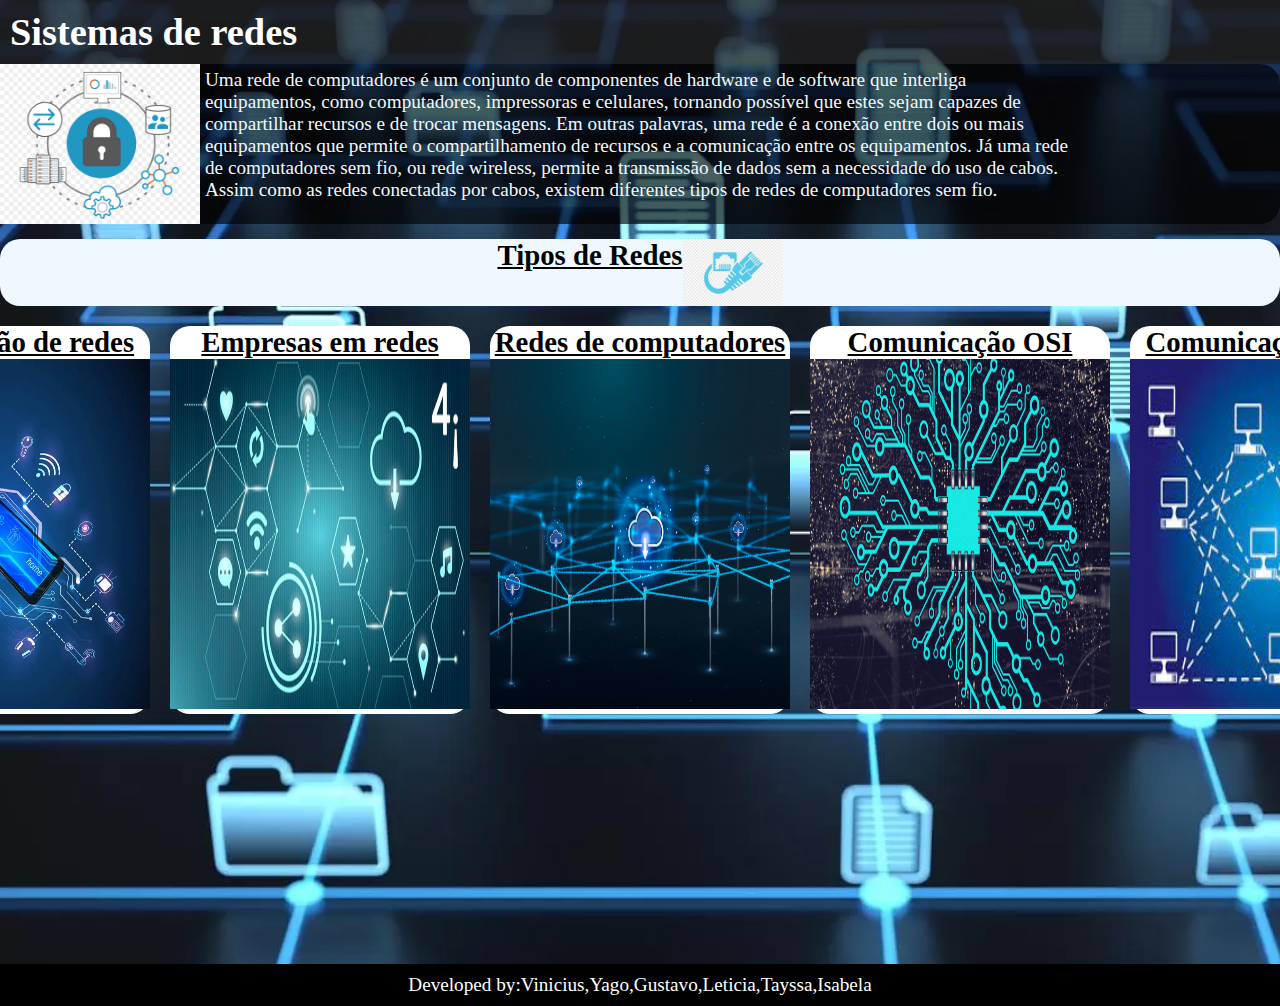
<file: index.html>
<!DOCTYPE html>
<html lang="PT">
<head>
    <meta charset="UTF-8">
    <meta http-equiv="X-UA-Compatible" content="IE=edge">
    <meta name="viewport" content="width=device-width, initial-scale=1.0">
    <title>Sistemas de redes</title>
    <link rel="stylesheet" href="css/index.css">
</head>
<body>
    <h1 class="toposite">Sistemas de redes</h1>
    <div class="pt1">
        <img src="images/logopag1.jpg" alt="logo" class="logopag1">
        <p>Uma rede de computadores é um conjunto de componentes de hardware e de software que interliga equipamentos, como computadores, impressoras e celulares, tornando possível que estes sejam capazes de compartilhar recursos e de trocar mensagens. Em outras palavras, uma rede é a conexão entre dois ou mais equipamentos que permite o compartilhamento de recursos e a comunicação entre os equipamentos. Já uma rede de computadores sem fio, ou rede wireless, permite a transmissão de dados sem a necessidade do uso de cabos. Assim como as redes conectadas por cabos, existem diferentes tipos de redes de computadores sem fio.</p>
    </div>
    <div class="tiposali">
        <a href="tipos de redes.html" class="tiposderedes">
            <h2>Tipos de Redes</h2>
            <img src="images/tiposderedes.png" alt="tiposderedes">
        </a>
    </div>
    <div class="arealink">
        <a href="Classificação de redes.html" class="links">
            <h2>Classificação de redes</h2>
            <img src="images/classredes.webp" alt="Classificação de redes">
        </a>
        <a href="empresas.html" class="links">
            <h2>Empresas em redes</h2>
            <img src="images/empresasemredes.jpg" alt="Empresas em redes">
        </a>
        <a href="redescomp.html" class="links">
            <h2>Redes de computadores</h2>
            <img src="images/modeloscomp.jpg" alt="Modelos de redes de compuradores">
        </a>
        <a href="modelo OSI.html" class="links">
            <h2>Comunicação OSI</h2>
            <img src="images/modelosderedesPT1.webp" alt="Modelos de redes PT1">
        </a>
        <a href="TCP e IP.html" class="links">
            <h2>Comunicação TCP/IP</h2>
            <img src="images/modelosderedesPT2.jpg" alt="Modelos de redes PT2">
        </a>
    </div>
    <div class="rodape">
        Developed by:Vinicius,Yago,Gustavo,Leticia,Tayssa,Isabela
    </div>
</body>
</html>
</file>
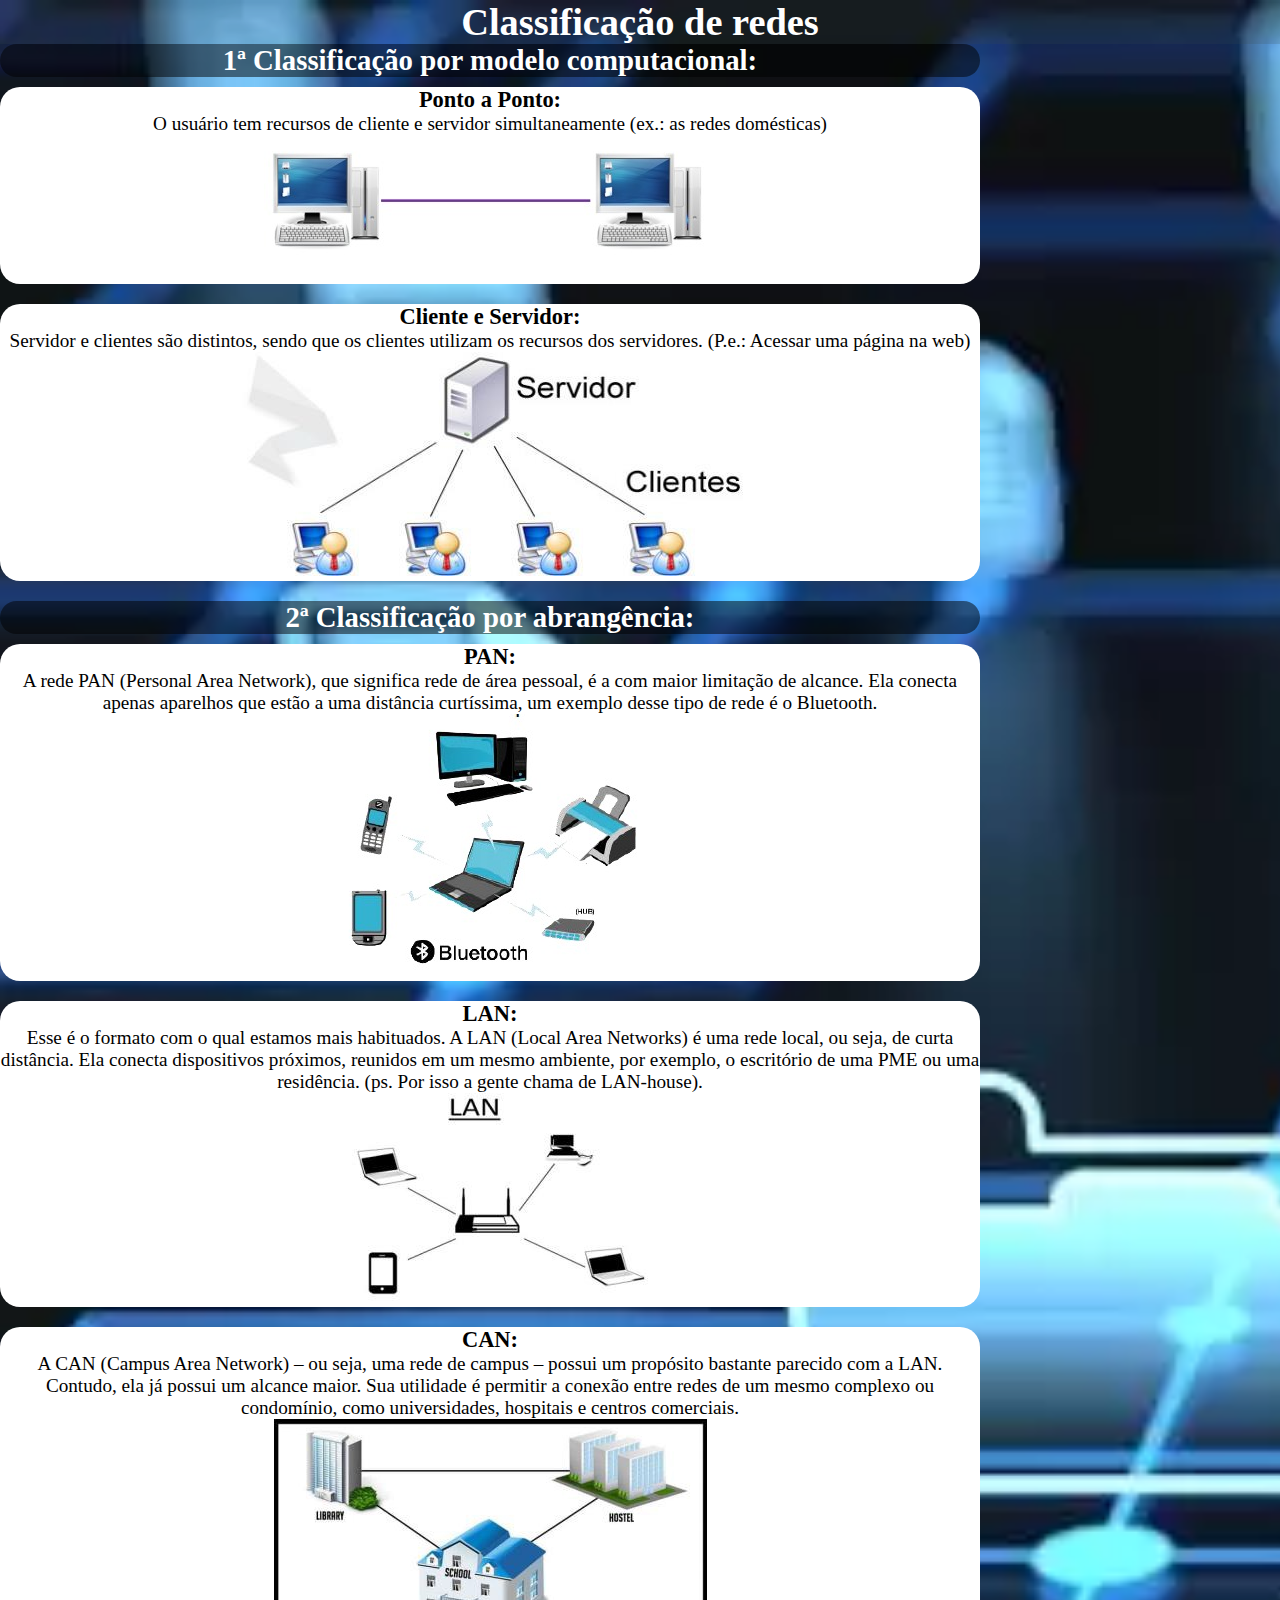
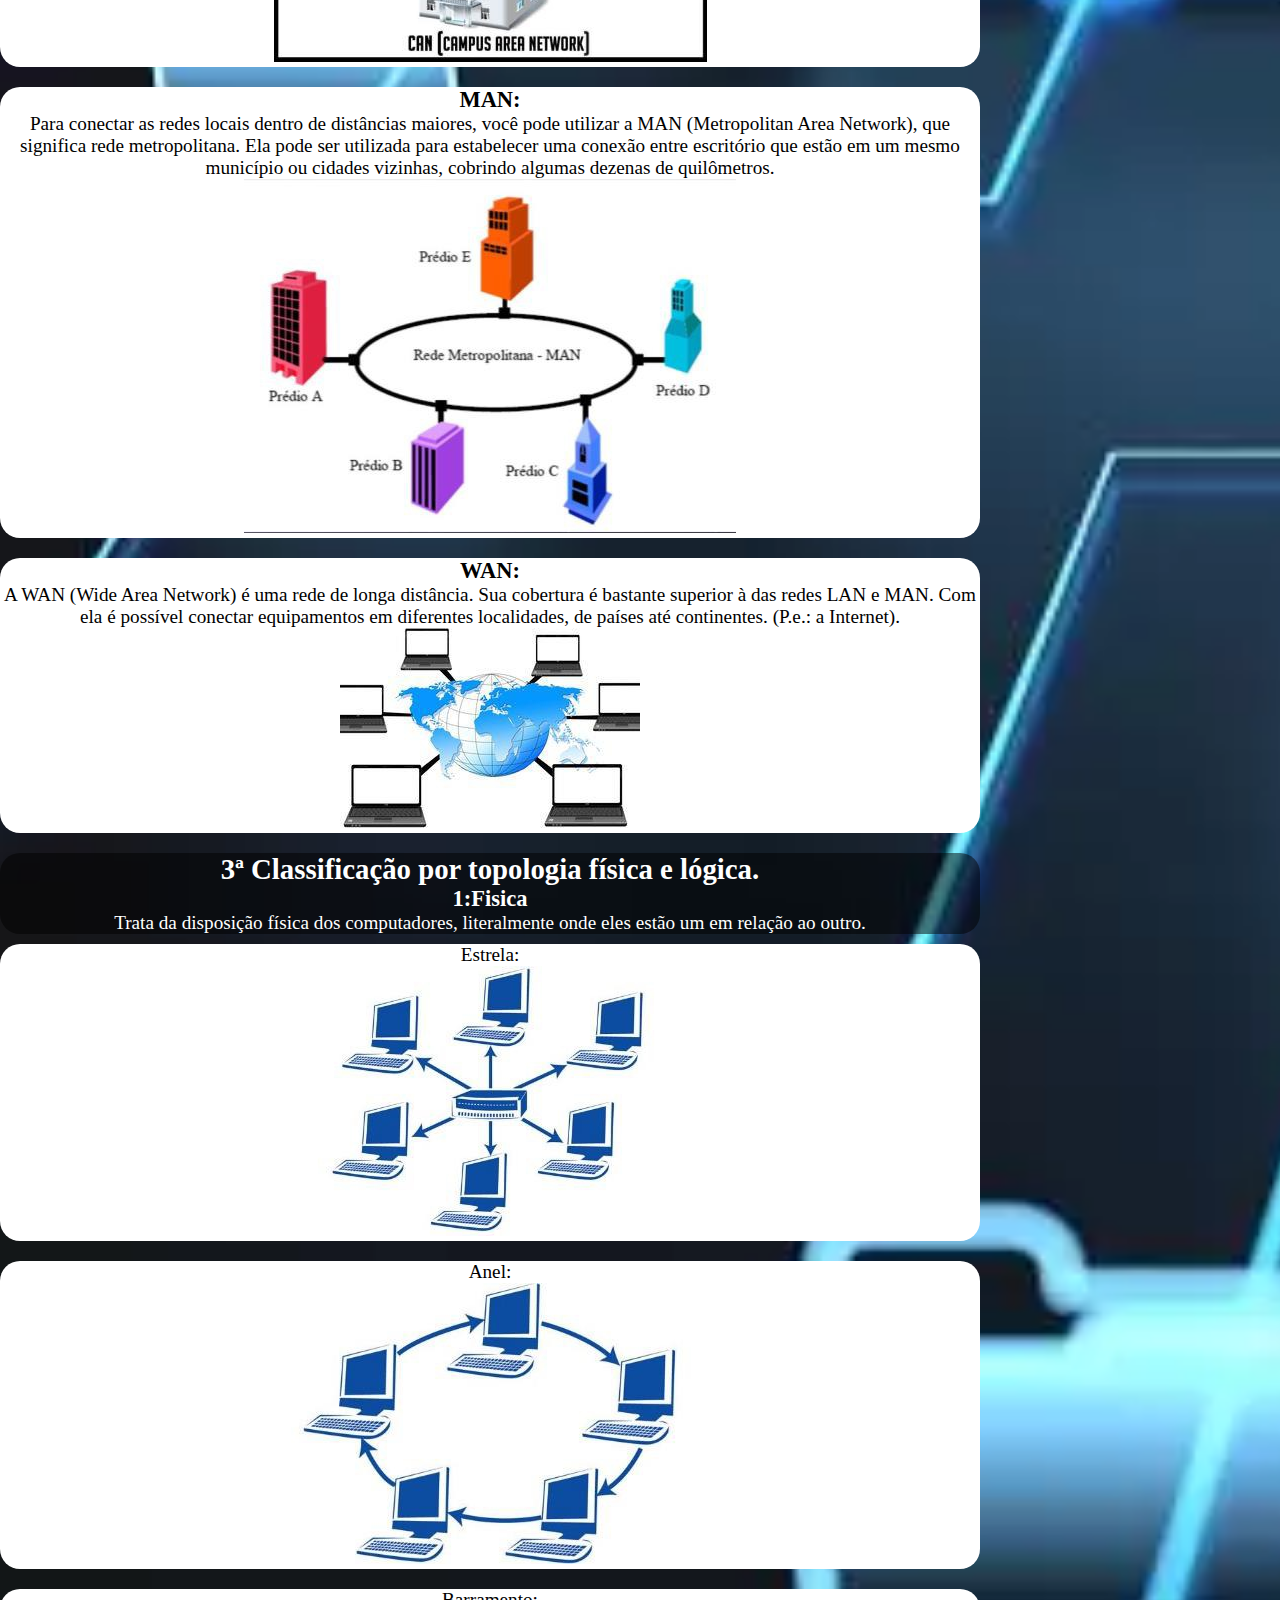
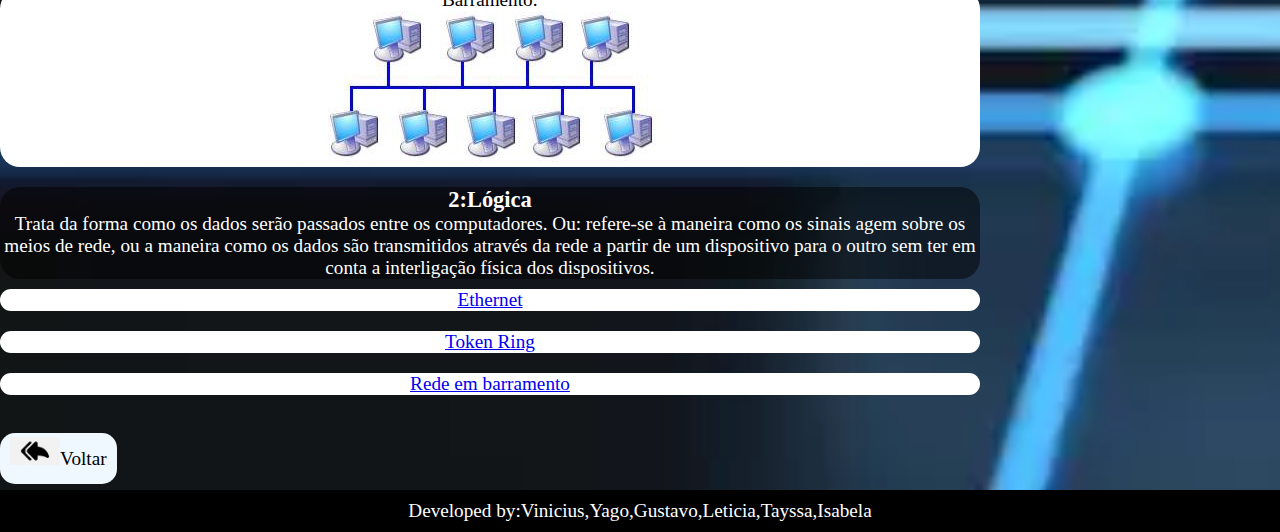
<file: Classificação de redes.html>
<!DOCTYPE html>
<html lang="pt">
<head>
    <meta charset="UTF-8">
    <meta http-equiv="X-UA-Compatible" content="IE=edge">
    <meta name="viewport" content="width=device-width, initial-scale=1.0">
    <title>Classificação de redes</title>
    <link rel="stylesheet" href="css/classificacao.css">
</head>
<body>
    <h1>Classificação de redes</h1>
    <div class="site">
        <div class="primeiro">
            <h2 class="subtitulo">1ª Classificação por modelo computacional:</h2>
            <ul>
                <li>
                    <h3>Ponto a Ponto:</h3>
                    O usuário tem recursos de cliente e servidor simultaneamente (ex.: as redes domésticas)<br>
                    <img src="images/pontoaponto.jpg" alt="pontoaponto">
                </li>
                <li>
                    <h3>Cliente e Servidor:</h3>
                    Servidor e clientes são distintos, sendo que os clientes utilizam os recursos dos servidores. (P.e.: Acessar uma página na web)<br>
                    <img src="images/Clienteeservidor.jpg" alt="clieste e servidor">
                </li>
            </ul>
        </div>
        <div class="segundo">
            <h2 class="subtitulo">2ª Classificação por abrangência:</h2>
            <ul>
                <li>
                    <h3>PAN:</h3>
                    A rede PAN (Personal Area Network), que significa rede de área pessoal, é a com maior limitação de alcance. Ela conecta apenas aparelhos que estão a uma distância curtíssima, um exemplo desse tipo de rede é o Bluetooth.<br>
                    <img src="images/PAN.jpg" alt="PAN">
                </li>
                <li>
                    <h3>LAN:</h3>
                    Esse é o formato com o qual estamos mais habituados. A LAN (Local Area Networks) é uma rede local, ou seja, de curta distância. Ela conecta dispositivos próximos, reunidos em um mesmo ambiente, por exemplo, o escritório de uma PME ou uma residência. (ps. Por isso a gente chama de LAN-house).<br>
                    <img src="images/LAN.jpg" alt="LAN">
                </li>
                <li>
                    <h3>CAN:</h3>
                    A CAN (Campus Area Network) – ou seja, uma rede de campus – possui um propósito bastante parecido com a LAN. Contudo, ela já possui um alcance maior. Sua utilidade é permitir a conexão entre redes de um mesmo complexo ou condomínio, como universidades, hospitais e centros comerciais.<br>
                    <img src="images/CAN.jpg" alt="CAN">
                </li>
                <li>
                    <h3>MAN:</h3>
                    Para conectar as redes locais dentro de distâncias maiores, você pode utilizar a MAN (Metropolitan Area Network), que significa rede metropolitana. Ela pode ser utilizada para estabelecer uma conexão entre escritório que estão em um mesmo município ou cidades vizinhas, cobrindo algumas dezenas de quilômetros.<br>
                    <img src="images/MAN.jpg" alt="MAN">
                </li>
                <li>
                    <h3>WAN:</h3>
                    A WAN (Wide Area Network) é uma rede de longa distância. Sua cobertura é bastante superior à das redes LAN e MAN. Com ela é possível conectar equipamentos em diferentes localidades, de países até continentes. (P.e.: a Internet).<br>
                    <img src="images/WAN.jpg" alt="WAN">
                </li>
            </ul>
        </div>
        <div class="terceiro">
            <div class="subtitulo">
                <h2>3ª Classificação por topologia física e lógica.</h2>
                <h3>1:Fisica</h3>
                <p>Trata da disposição física dos computadores, literalmente onde eles estão um em relação ao outro.</p>
            </div>
            <UL>
                <li>
                    Estrela:<br>
                    <img src="images/estrela.jpg" alt="estrela">
                </li>
                <li>
                    Anel:<br>
                    <img src="images/anel.jpg" alt="Anel">
                </li>
                <li>
                    Barramento:<br>
                    <img src="images/Barramento.jpg" alt="Barramento">
                </li>
            </UL>
            <div class="subtitulo">
                <h3>2:Lógica</h3>
                <p>Trata da forma como os dados serão passados entre os computadores. Ou: refere-se à maneira como os sinais agem sobre os meios de rede, ou a maneira como os dados são transmitidos através da rede a partir de um dispositivo para o outro sem ter em conta a interligação física dos dispositivos.</p>
            </div>
            <ul>
                <li>
                    <a href="https://www.youtube.com/watch?v=ESRaj4FOEKk" target="_blank">Ethernet</a> 
                </li>
                <li>
                    <a href="https://www.youtube.com/watch?v=woJCWlpSvFY" target="_blank">Token Ring</a>
                </li>
                <li>
                    <a href="https://www.youtube.com/watch?v=x6X2JiyM0PQ" target="_blank" >Rede em barramento</a>
                </li>
            </ul><br>
        </div>
        <a href="index.html" class="voltar"><img src="images/voltar.png" alt="voltar">Voltar </a>
    </div>
    <div class="rodape">
        Developed by:Vinicius,Yago,Gustavo,Leticia,Tayssa,Isabela
    </div>
</body>
</html>
</file>
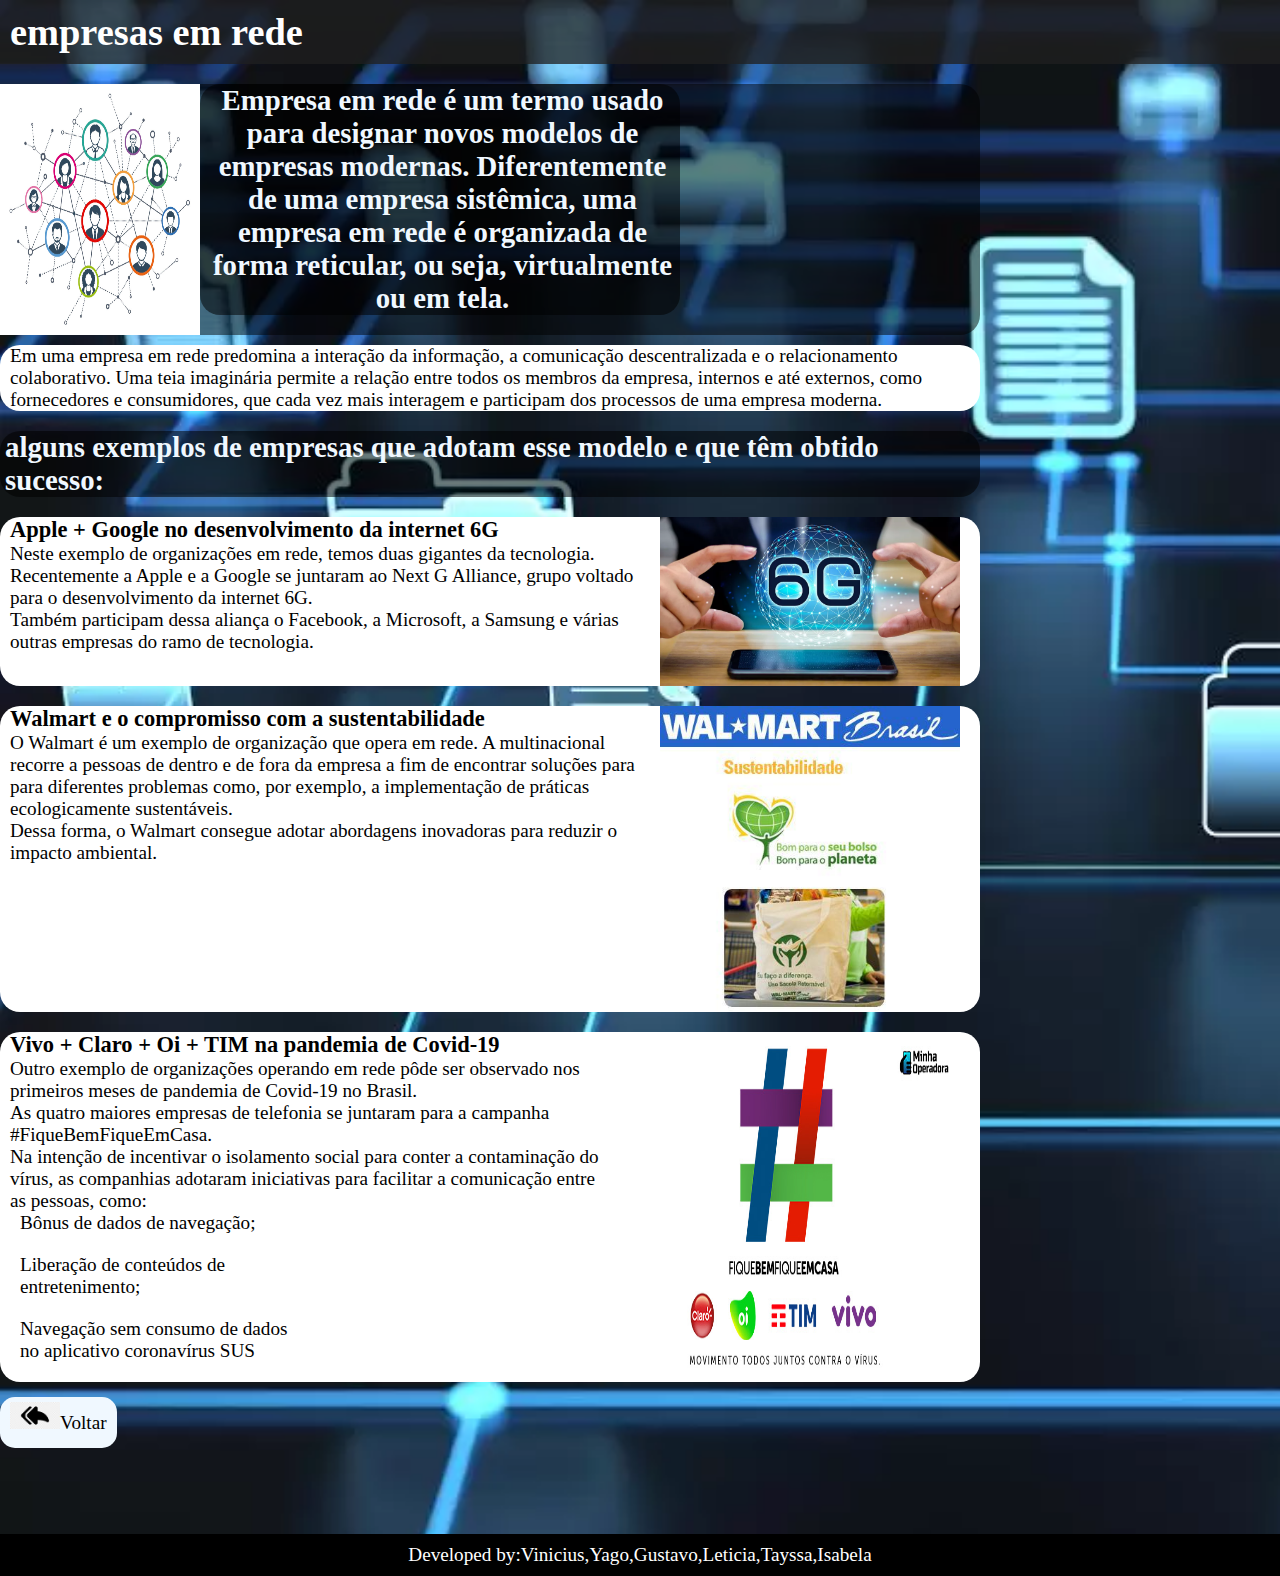
<file: empresas.html>
<!DOCTYPE html>
<html lang="pt">
<head>
    <meta charset="UTF-8">
    <meta http-equiv="X-UA-Compatible" content="IE=edge">
    <meta name="viewport" content="width=device-width, initial-scale=1.0">
    <title>Empresas em rede</title>
    <link rel="stylesheet" href="css/empresas.css">
</head>
<body>
    <h1>empresas em rede</h1>
    <div class="subtitulo">
        <img src="images/empresas.jpg" alt="">
        <h2>Empresa em rede é um termo usado para designar novos modelos de empresas modernas. Diferentemente de uma empresa sistêmica, uma empresa em rede é organizada de forma reticular, ou seja, virtualmente ou em tela.</h2>
    </div>
    <p>Em uma empresa em rede predomina a interação da informação, a comunicação descentralizada e o relacionamento colaborativo. Uma teia imaginária permite a relação entre todos os membros da empresa, internos e até externos, como fornecedores e consumidores, que cada vez mais interagem e participam dos processos de uma empresa moderna.</p>
    <h2>alguns exemplos de empresas que adotam esse modelo e que têm obtido sucesso:</h2>
    <ul class="lista1">
        <li>
            <div>
                <h3>Apple + Google no desenvolvimento da internet 6G</h3>
                Neste exemplo de organizações em rede, temos duas gigantes da tecnologia. Recentemente a Apple e a Google se juntaram ao Next G Alliance, grupo voltado para o desenvolvimento da internet 6G.<br>
                Também participam dessa aliança o Facebook, a Microsoft, a Samsung e várias outras empresas do ramo de tecnologia.
            </div>
            <img src="images/6G.webp" alt="6g" class="seisg">
        </li>
        <li>
            <div>
                <h3>Walmart e o compromisso com a sustentabilidade</h3>
                O Walmart é um exemplo de organização que opera em rede. A multinacional recorre a pessoas de dentro e de fora da empresa a fim de encontrar soluções para para diferentes problemas como, por exemplo, a implementação de práticas ecologicamente sustentáveis.<br>
                Dessa forma, o Walmart consegue adotar abordagens inovadoras para reduzir o impacto ambiental.
            </div>
            <img src="images/wallmart.jpg" alt="wallmart" class="wallmart">
        </li>
        <li>
            <div>
                <h3>Vivo + Claro + Oi + TIM na pandemia de Covid-19</h3>
                Outro exemplo de organizações operando em rede pôde ser observado nos primeiros meses de pandemia de Covid-19 no Brasil.<br>As quatro maiores empresas de telefonia se juntaram para a campanha #FiqueBemFiqueEmCasa.<br>Na intenção de incentivar o isolamento social para conter a contaminação do vírus, as companhias adotaram iniciativas para facilitar a comunicação entre as pessoas, como:<br>
                <ul>
                    <li>
                        Bônus de dados de navegação;
                    </li>
                    <li>
                        Liberação de conteúdos de entretenimento;
                    </li>
                    <li>
                        Navegação sem consumo de dados no aplicativo coronavírus SUS
                    </li>
                </ul>
            </div>
            <img src="images/Operadoras.jpg" alt="operadoras" class="operadoras">
        </li>
    </ul>
    <a href="index.html" class="voltar"><img src="images/voltar.png" alt="voltar">Voltar </a>
    <div class="rodape">
        Developed by:Vinicius,Yago,Gustavo,Leticia,Tayssa,Isabela
    </div>
</body>
</html>
</file>
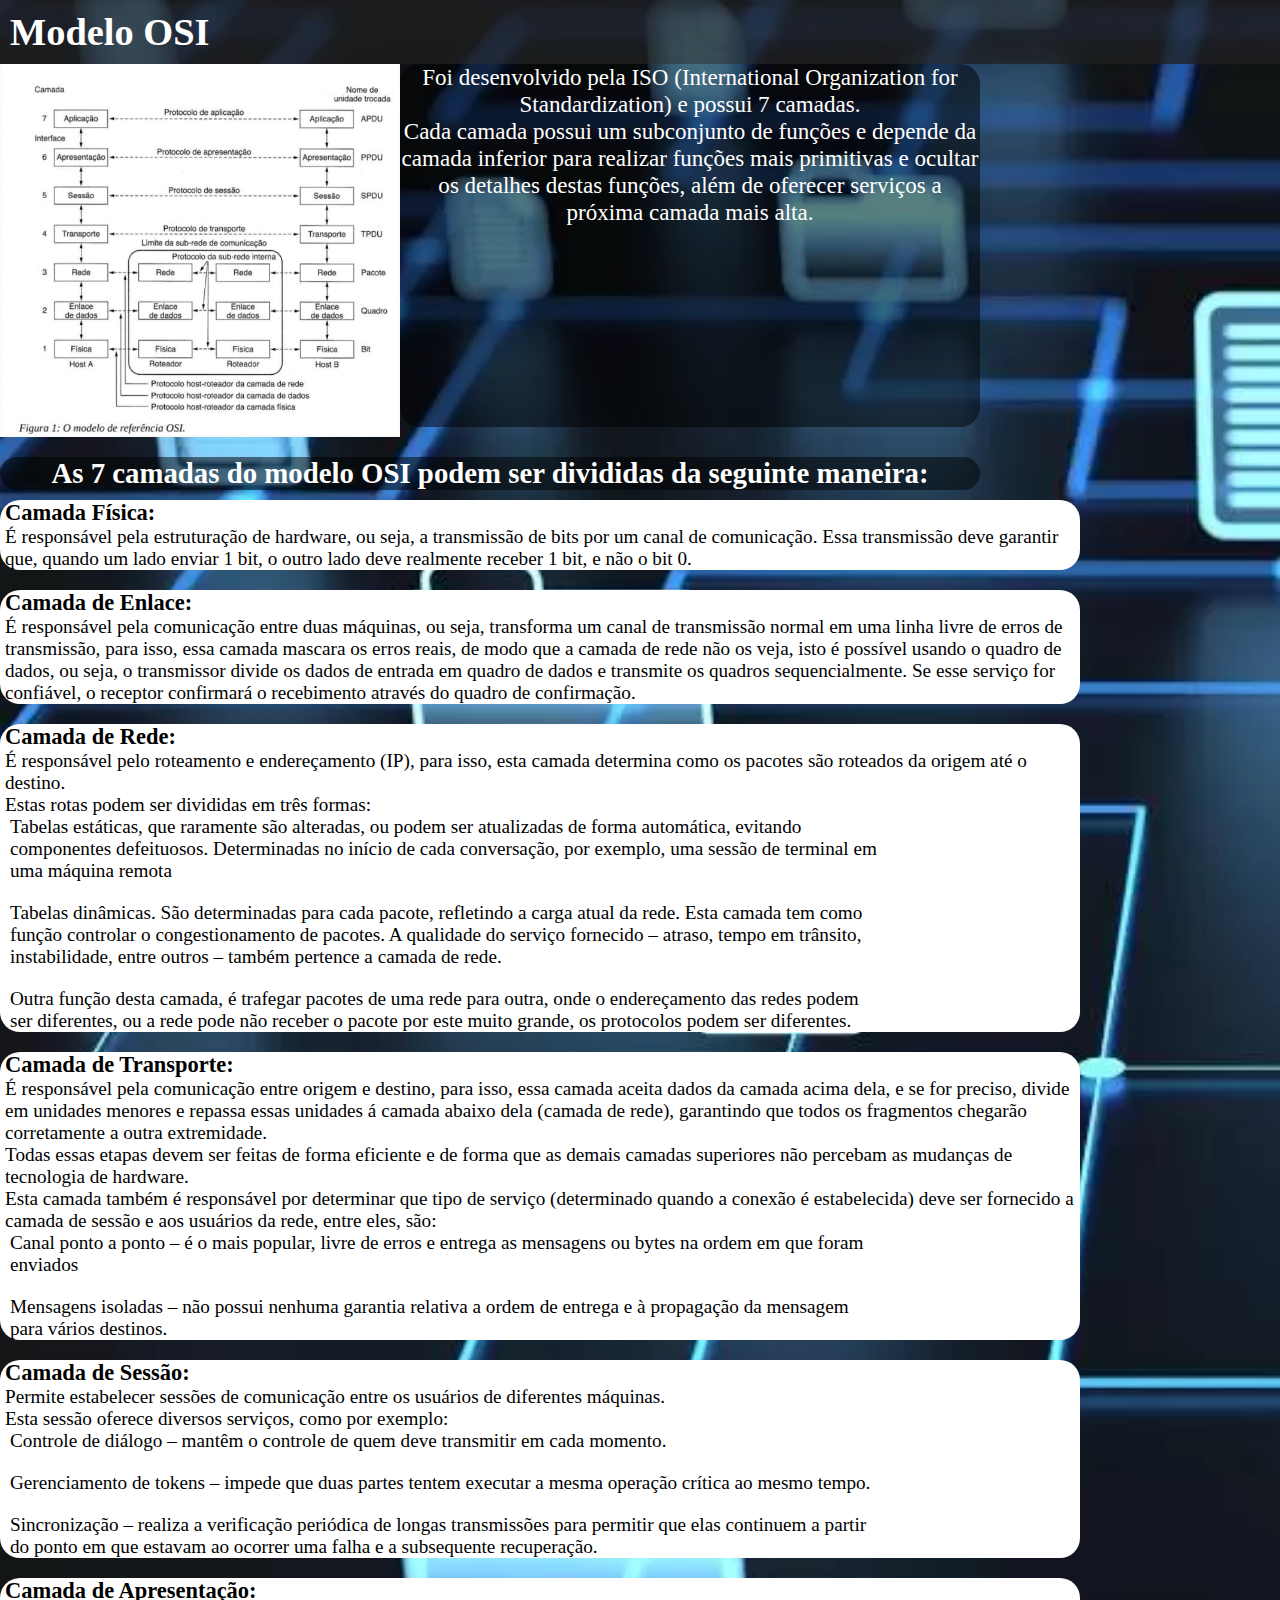
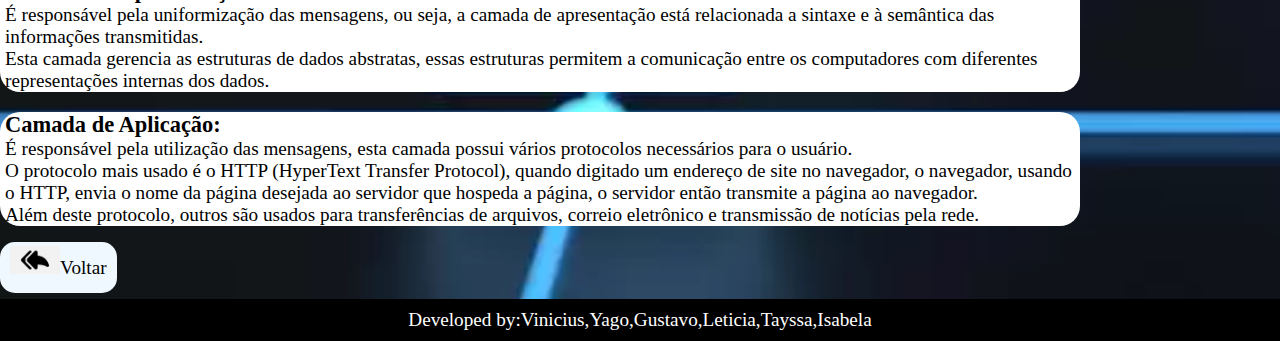
<file: modelo OSI.html>
<!DOCTYPE html>
<html lang="pt">
<head>
    <meta charset="UTF-8">
    <meta http-equiv="X-UA-Compatible" content="IE=edge">
    <meta name="viewport" content="width=device-width, initial-scale=1.0">
    <title>Modelo OSI</title>
    <link rel="stylesheet" href="css/OSI.css">
</head>
<body>
    <h1 class="titulo">Modelo OSI</h1>
    <div class="topodosite">
        <img src="images/OSI.jpg" alt="OSI" class="imgosi">
        <P class="subtitulo">Foi desenvolvido pela ISO (International Organization for Standardization) e possui 7 camadas.<br>Cada camada possui um subconjunto de funções e depende da camada inferior para realizar funções mais primitivas e ocultar os detalhes destas funções, além de oferecer serviços a próxima camada mais alta.</P>
    </div>
    <h2 class="subtitulo">As 7 camadas do modelo OSI podem ser divididas da seguinte maneira:</h2>
    <ul class="camadas">
        <li>
            <h3>Camada Física:</h3>
            É responsável pela estruturação de hardware, ou seja, a transmissão de bits por um canal de comunicação. Essa transmissão deve garantir que, quando um lado enviar 1 bit, o outro lado deve realmente receber 1 bit, e não o bit 0.
        </li>
        <li>
            <h3>Camada de Enlace:</h3>
            É responsável pela comunicação entre duas máquinas, ou seja, transforma um canal de transmissão normal em uma linha livre de erros de transmissão, para isso, essa camada mascara os erros reais, de modo que a camada de rede não os veja, isto é possível usando o quadro de dados, ou seja, o transmissor divide os dados de entrada em quadro de dados e transmite os quadros sequencialmente. Se esse serviço for confiável, o receptor confirmará o recebimento através do quadro de confirmação.
        </li>
        <li>
            <h3>Camada de Rede:</h3>
            É responsável pelo roteamento e endereçamento (IP), para isso, esta camada determina como os pacotes são roteados da origem até o destino.<br>
            Estas rotas podem ser divididas em três formas:
            <ul class="listafundo">
                <li>
                    Tabelas estáticas, que raramente são alteradas, ou podem ser atualizadas de forma automática, evitando componentes defeituosos. Determinadas no início de cada conversação, por exemplo, uma sessão de terminal em uma máquina remota
                </li>
                <li>
                    Tabelas dinâmicas. São determinadas para cada pacote, refletindo a carga atual da rede. Esta camada tem como função controlar o congestionamento de pacotes. A qualidade do serviço fornecido – atraso, tempo em trânsito, instabilidade, entre outros – também pertence a camada de rede.
                </li>
                <li>
                    Outra função desta camada, é trafegar pacotes de uma rede para outra, onde o endereçamento das redes podem ser diferentes, ou a rede pode não receber o pacote por este muito grande, os protocolos podem ser diferentes.
                </li>
            </ul>
        </li>
        <li>
            <h3>Camada de Transporte:</h3>
            É responsável pela comunicação entre origem e destino, para isso, essa camada aceita dados da camada acima dela, e se for preciso, divide em unidades menores e repassa essas unidades á camada abaixo dela (camada de rede), garantindo que todos os fragmentos chegarão corretamente a outra extremidade.<br>
            Todas essas etapas devem ser feitas de forma eficiente e de forma que as demais camadas superiores não percebam as mudanças de tecnologia de hardware.<br>
            Esta camada também é responsável por determinar que tipo de serviço (determinado quando a conexão é estabelecida) deve ser fornecido a camada de sessão e aos usuários da rede, entre eles, são:
            <ul class="listafundo">
                <li>
                    Canal ponto a ponto – é o mais popular, livre de erros e entrega as mensagens ou bytes na ordem em que foram enviados
                </li>
                <li>
                    Mensagens isoladas – não possui nenhuma garantia relativa a ordem de entrega e à propagação da mensagem para vários destinos.
                </li>
            </ul>
        </li>
        <li>
            <h3>Camada de Sessão:</h3>
            Permite estabelecer sessões de comunicação entre os usuários de diferentes máquinas.<br>
            Esta sessão oferece diversos serviços, como por exemplo:
            <ul class="listafundo">
                <li>
                    Controle de diálogo – mantêm o controle de quem deve transmitir em cada momento.
                </li>
                <li>
                    Gerenciamento de tokens – impede que duas partes tentem executar a mesma operação crítica ao mesmo tempo.
                </li>
                <li>
                    Sincronização – realiza a verificação periódica de longas transmissões para permitir que elas continuem a partir do ponto em que estavam ao ocorrer uma falha e a subsequente recuperação.
                </li>
            </ul>
        </li>
        <li>
            <h3>Camada de Apresentação:</h3>
            É responsável pela uniformização das mensagens, ou seja, a camada de apresentação está relacionada a sintaxe e à semântica das informações transmitidas.<br>
            Esta camada gerencia as estruturas de dados abstratas, essas estruturas permitem a comunicação entre os computadores com diferentes representações internas dos dados. 
        </li>
        <li>
            <h3>Camada de Aplicação:</h3>
            É responsável pela utilização das mensagens, esta camada possui vários protocolos necessários para o usuário.<br>
            O protocolo mais usado é o HTTP (HyperText Transfer Protocol), quando digitado um endereço de site no navegador, o navegador, usando o HTTP, envia o nome da página desejada ao servidor que hospeda a página, o servidor então transmite a página ao navegador.<br>
            Além deste protocolo, outros são usados para transferências de arquivos, correio eletrônico e transmissão de notícias pela rede.<br>
        </li>
    </ul>
    <a href="index.html" class="voltar"><img src="images/voltar.png" alt="voltar">Voltar </a>
    <div class="rodape">
        Developed by:Vinicius,Yago,Gustavo,Leticia,Tayssa,Isabela
    </div>
</body>
</html>
</file>
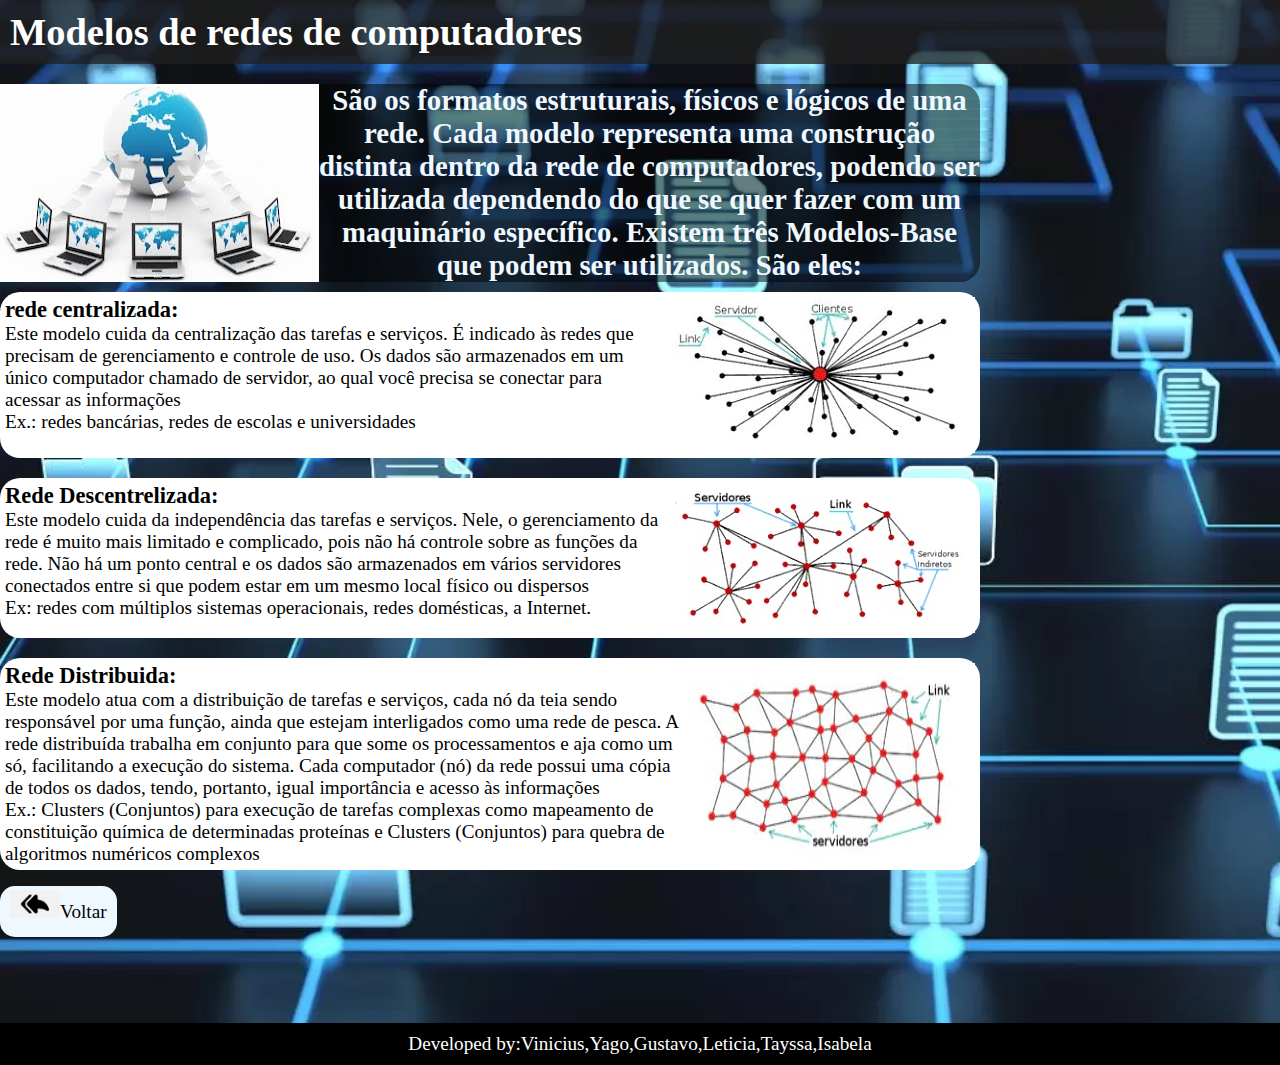
<file: redescomp.html>
<!DOCTYPE html>
<html lang="pt">
<head>
    <meta charset="UTF-8">
    <meta http-equiv="X-UA-Compatible" content="IE=edge">
    <meta name="viewport" content="width=device-width, initial-scale=1.0">
    <title>redes de computadores</title>
    <link rel="stylesheet" href="css/redescomp.css">
</head>
<body>
    <h1 class="titulo">Modelos de redes de computadores</h1>
    <div class="subtitulo">
        <img src="images/rede-de-computadores.jpg" alt="redes">
        <h2>São os formatos estruturais, físicos e lógicos de uma rede. Cada modelo representa uma construção distinta dentro da rede de computadores, podendo ser utilizada dependendo do que se quer fazer com um maquinário específico. Existem três Modelos-Base que podem ser utilizados. São eles:       
        </h2>
    </div>
    <ul class="modeloscomp">
        <li class="modelosflex">
            <div>
                <h3>rede centralizada:</h3>
                Este modelo cuida da centralização das tarefas e serviços. É indicado às redes que precisam de gerenciamento e controle de uso. Os dados são armazenados em um único computador chamado de servidor, ao qual você precisa se conectar para acessar as informações<br>
                Ex.: redes bancárias, redes de escolas e universidades
            </div>
            <img src="images/centralizada.jpg" alt="mapacentrelizado" class="fotomodelo">
        </li>
        <li class="modelosflex">
            <div>
                <h3>Rede Descentrelizada:</h3>
                Este modelo cuida da independência das tarefas e serviços. Nele, o gerenciamento da rede é muito mais limitado e complicado, pois não há controle sobre as funções da rede. Não há um ponto central e os dados são armazenados em vários servidores conectados entre si que podem estar em um mesmo local físico ou dispersos<br>
                Ex: redes com múltiplos sistemas operacionais, redes domésticas, a Internet.
            </div>
            <img src="images/descentralizada.jpg" alt="mapadescentrelizado" class="fotomodelo">
        </li>
        <li class="modelosflex">
            <div>
                <h3>Rede Distribuida:</h3>
                Este modelo atua com a distribuição de tarefas e serviços, cada nó da teia sendo responsável por uma função, ainda que estejam interligados como uma rede de pesca. A rede distribuída trabalha em conjunto para que some os processamentos e aja como um só, facilitando a execução do sistema. Cada computador (nó) da rede possui uma cópia de todos os dados, tendo, portanto, igual importância e acesso às informações<br>
                Ex.: Clusters (Conjuntos) para execução de tarefas complexas como mapeamento de constituição química de determinadas proteínas e Clusters (Conjuntos) para quebra de algoritmos numéricos complexos
            </div>
            <img src="images/distribuida.jpg" alt="mapadistribuido" class="fotomodelo">
        </li>
    </ul>
    <a href="index.html" class="voltar"><img src="images/voltar.png" alt="voltar">Voltar </a>
    <div class="rodape">
        Developed by:Vinicius,Yago,Gustavo,Leticia,Tayssa,Isabela
    </div>
</body>
</html>
</file>
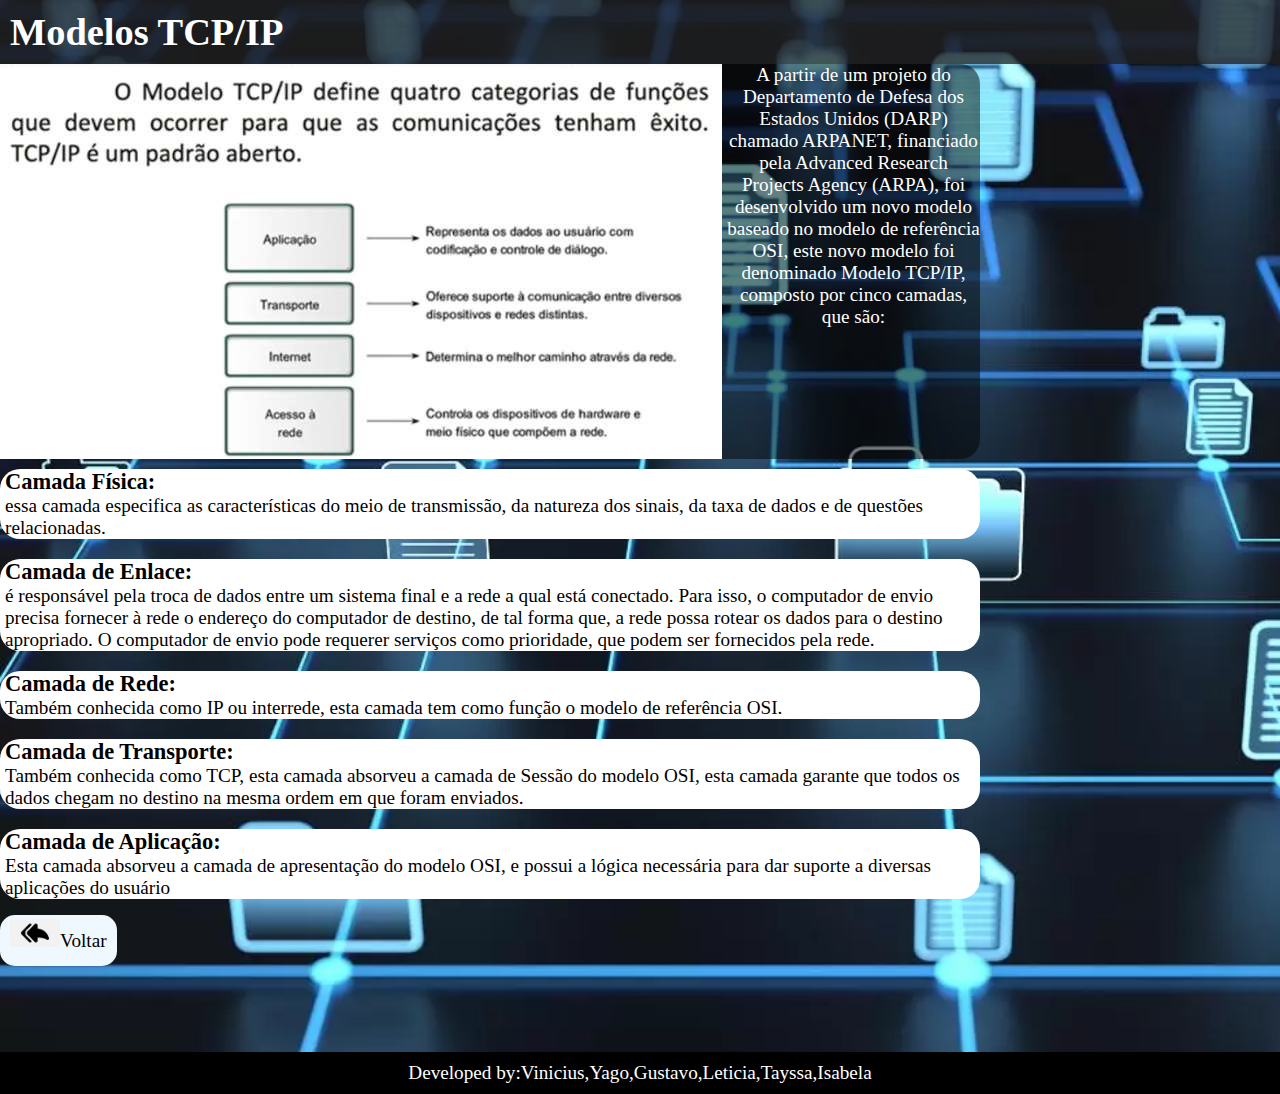
<file: TCP e IP.html>
<!DOCTYPE html>
<html lang="pt">
<head>
    <meta charset="UTF-8">
    <meta http-equiv="X-UA-Compatible" content="IE=edge">
    <meta name="viewport" content="width=device-width, initial-scale=1.0">
    <title>TCP/IP</title>
    <link rel="stylesheet" href="css/TCP e IP.css">
</head>
<body>
    <h1 class="titulo">Modelos TCP/IP</h1>
    <div class="topodosite">
    <img src="images/TCP.jpg" alt="TCP/IP" class="fototcp">
    <p>A partir de um projeto do Departamento de Defesa dos Estados Unidos (DARP) chamado ARPANET, financiado pela Advanced Research Projects Agency (ARPA), foi desenvolvido um novo modelo baseado no modelo de referência OSI, este novo modelo foi denominado Modelo TCP/IP, composto por cinco camadas, que são:</p>
    </div>
    <ul class="listafundo">
        <li>
            <h3>Camada Física:</h3>
            essa camada especifica as características do meio de transmissão, da natureza dos sinais, da taxa de dados e de questões relacionadas.
        </li>
        <li>
            <h3>Camada de Enlace:</h3>
            é responsável pela troca de dados entre um sistema final e a rede a qual está conectado. Para isso, o computador de envio precisa fornecer à rede o endereço do computador de destino, de tal forma que, a rede possa rotear os dados para o destino apropriado. O computador de envio pode requerer serviços como prioridade, que podem ser fornecidos pela rede.
        </li>
        <li>
            <h3>Camada de Rede:</h3>
            Também conhecida como IP ou interrede, esta camada tem como função o modelo de referência OSI.
        </li>
        <li>
            <h3>Camada de Transporte:</h3>
            Também conhecida como TCP, esta camada absorveu a camada de Sessão do modelo OSI, esta camada garante que todos os dados chegam no destino na mesma ordem em que foram enviados.
        </li>
        <li>
            <h3>Camada de Aplicação:</h3>
            Esta camada absorveu a camada de apresentação do modelo OSI, e possui a lógica necessária para dar suporte a diversas aplicações do usuário
        </li>
    </ul>
    <a href="index.html" class="voltar"><img src="images/voltar.png" alt="voltar">Voltar </a>
    <div class="rodape">
        Developed by:Vinicius,Yago,Gustavo,Leticia,Tayssa,Isabela
    </div>
</body>
</html>
</file>
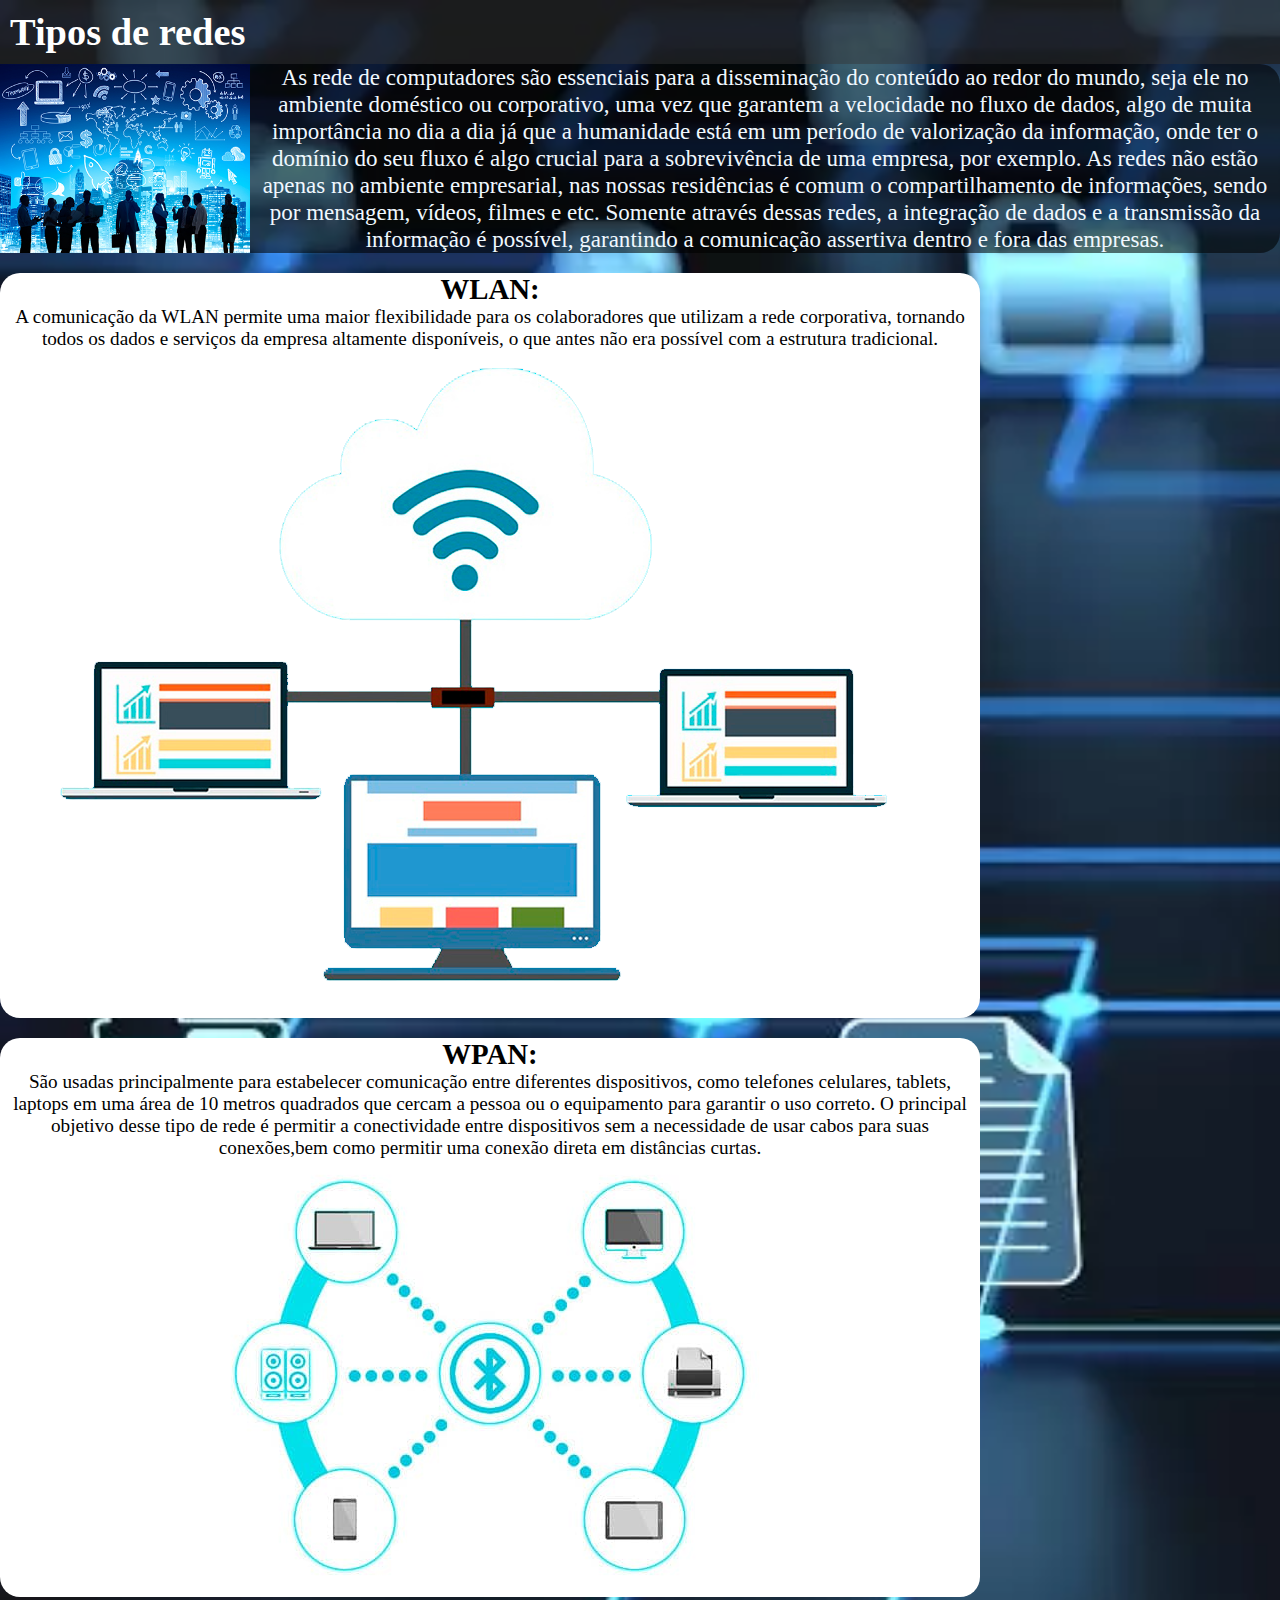
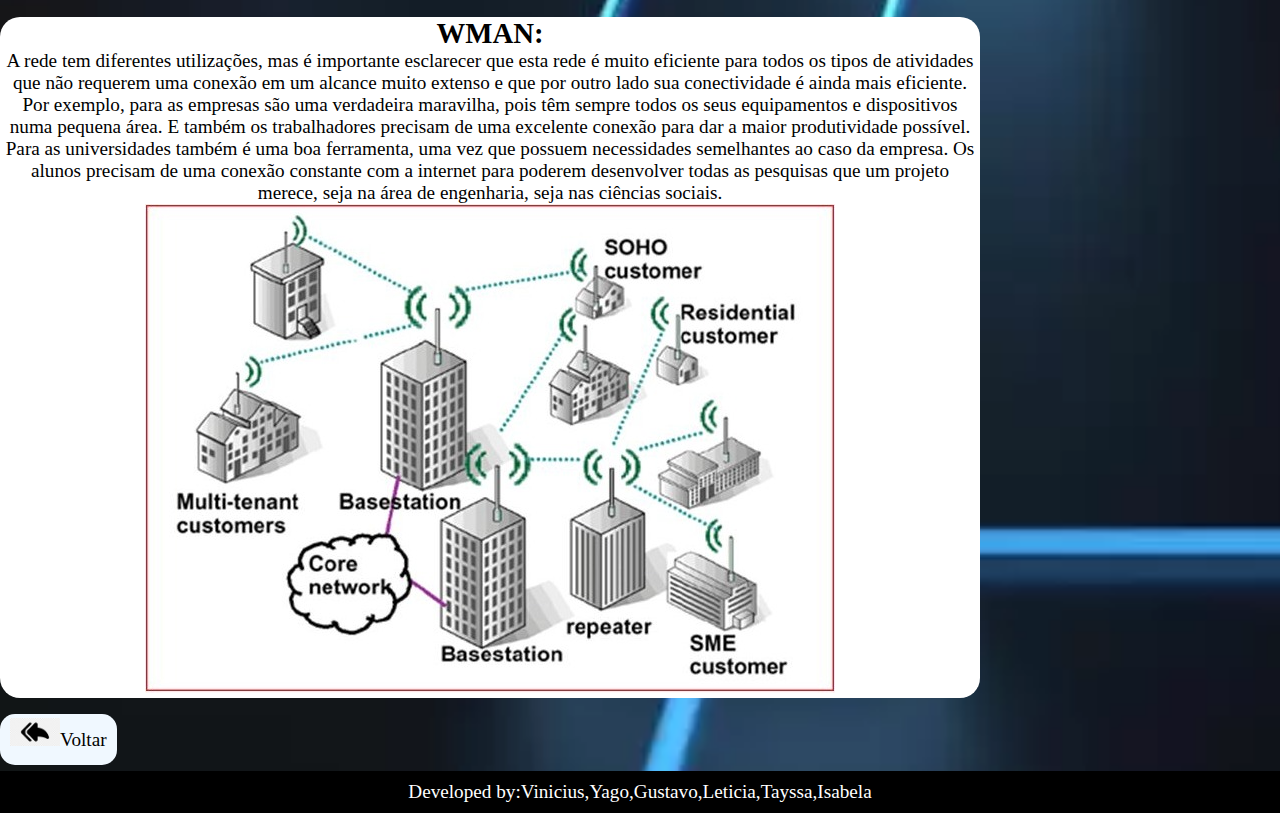
<file: tipos de redes.html>
<!DOCTYPE html>
<html lang="pt">
<head>
    <meta charset="UTF-8">
    <meta http-equiv="X-UA-Compatible" content="IE=edge">
    <meta name="viewport" content="width=device-width, initial-scale=1.0">
    <title>Tipos de redes</title>
    <link rel="stylesheet" href="css/tipos de redes.css">
</head>
<body>
    <h1 class="toposite">Tipos de redes</h1>
    <div class="subtitulo">
        <img src="images/tipos subtitulo.jpg" alt="tipos">
        <p>As rede de computadores são essenciais para a disseminação do conteúdo ao redor do mundo, seja ele no ambiente doméstico ou corporativo, uma vez que garantem a velocidade no fluxo de dados, algo de muita importância no dia a dia já que a humanidade está em um período de valorização da informação, onde ter o domínio do seu fluxo é algo crucial para a sobrevivência de uma empresa, por exemplo. As redes não estão apenas no ambiente empresarial, nas nossas residências é comum o compartilhamento de informações, sendo por mensagem, vídeos, filmes e etc. Somente através dessas redes, a integração de dados e a transmissão da informação é possível, garantindo a comunicação assertiva dentro e fora das empresas.</p>
    </div>
    <ul class="listas">
        <li>
            <h2>WLAN:</h2>
            A comunicação da WLAN permite uma maior flexibilidade para os colaboradores que utilizam a rede corporativa, tornando todos os dados e serviços da empresa altamente disponíveis, o que antes não era possível com a estrutura tradicional.<br>
            <img src="images/WLAN.png" alt="WLAN">
        </li>
        <li>
            <h2>WPAN:</h2>
            São usadas principalmente para estabelecer comunicação entre diferentes dispositivos, como telefones celulares, tablets, laptops em uma área de 10 metros quadrados que cercam a pessoa ou o equipamento para garantir o uso correto. O principal objetivo desse tipo de rede é permitir a conectividade entre dispositivos sem a necessidade de usar cabos para suas conexões,bem como permitir uma conexão direta em distâncias curtas.<br>
            <img src="images/WPAN.jpg" alt="WPAN">
        </li>
        <li>
            <h2>WMAN:</h2>
            A rede tem diferentes utilizações, mas é importante esclarecer que esta rede é muito eficiente para todos os tipos de atividades que não requerem uma conexão em um alcance muito extenso e que por outro lado sua conectividade é ainda mais eficiente. Por exemplo, para as empresas são uma verdadeira maravilha, pois têm sempre todos os seus equipamentos e dispositivos numa pequena área. E também os trabalhadores precisam de uma excelente conexão para dar a maior produtividade possível. Para as universidades também é uma boa ferramenta, uma vez que possuem necessidades semelhantes ao caso da empresa. Os alunos precisam de uma conexão constante com a internet para poderem desenvolver todas as pesquisas que um projeto merece, seja na área de engenharia, seja nas ciências sociais.<br>
            <img src="images/WMAN.jpg" alt="WMAN">
        </li>
    </ul>
    <a href="index.html" class="voltar"><img src="images/voltar.png" alt="voltar">Voltar </a>
    <div class="rodape">
        Developed by:Vinicius,Yago,Gustavo,Leticia,Tayssa,Isabela
    </div>
</body>
</html>
</file>
<file: css/index.css>
*{
    margin: 0;
    padding: 0;
}
body{
    color: aliceblue;
    background-repeat: no-repeat;
    background-image: url(fundo.JPG.webp);
    background-size: cover;
    font-size: larger;
}
.toposite{
    background-color: #1f1f1fc2;
    color: #ffffff;
    text-align: center;
    padding:10px 0 ;
    text-align: left;
    padding-left: 10px;
}
.logopag1{
    width: 200px;
}
.pt1{
    display: flex;
    background-color: rgba(0, 0, 0, 0.637);
    border-radius: 20px;
    justify-content: center;
    align-content: center;
}
.pt1 p{
    padding: 5px;
    size: 20px;
    margin-right: 200px;
}
.tiposali{
    display: flex;
    justify-content: center;
    align-content: center;
    background-color: rgb(240, 248, 255);
    border-radius: 20px;
    margin-bottom: 20px;
    margin-top: 15px;
}
.tiposderedes{
    display: flex;
    color: black;
}
.tiposderedes img{
    width: 100px;
}
.arealink{
    display: flex;
    justify-content: center;
    align-content: center;
}
.links{
    margin: 0 10px;
    background-color: #ffffff;
    border-radius: 20px;
    color: black;
}
.links img{
    width: 300px;
    height: 350px;
}
.links h2{
    text-align: center;
}
.rodape{
    background-color: #000000;
    margin-top: 250px;
    color: #ffffff;
    text-align: center;
    padding:10px 0 ;
}
</file>
<file: css/classificacao.css>
*{
    margin: 0;
    padding: 0;
}
body{
    color: rgb(255, 255, 255);
    background-repeat: no-repeat;
    background-image: url(fundo.JPG.webp);
    background-size: cover;
    font-size: larger;
    
}
.primeiro li{
    background-color: #ffffff;
    color: #000000;
    border-radius: 20px;
    text-align: center;
    margin-bottom: 20px;
}
.segundo li{
    background-color: #ffffff;
    color: #000000;
    border-radius: 20px;
    text-align: center;
    margin-bottom: 20px;
}
.terceiro li{
    background-color: #ffffff;
    color: #000000;
    border-radius: 20px;
    text-align: center;
    margin-bottom: 20px;
}
.subtitulo{
    background-color: rgba(0, 0, 0, 0.502);
    margin-right: 300px;
    border-radius: 20px;
    margin-bottom: 10px;
    text-align: center;
}
h1{
    text-align: center;
    background-color: rgba(61, 75, 75, 0.185)
}
li{
    list-style: circle;
}
/*.site{
    margin: 0 20px;
    font-size: larger;
}*/
.computacional{
    display: flex;
}
li{
    margin-right: 300px;
}
.paragrafo{
    margin-right: 300px;
}
.rodape{
    background-color: #000000;
    margin-top: 20px;
    color: #ffffff;
    text-align: center;
    padding:10px 0 ;
}
.voltar{
    background-color: aliceblue;
    color: black;
    padding: 15px 10px;
    border-radius: 15px;
    text-decoration: none;
}
.voltar img{
    width: 50px;
}
</file>
<file: css/empresas.css>
*{
    margin: 0;
    padding: 0;
}
body{
    color: aliceblue;
    background-repeat: no-repeat;
    background-image: url(fundo.JPG.webp);
    background-size: cover;
    font-size: larger;
}
h1{
    background-color: rgba(31, 31, 31, 0.761);
    color: #ffffff;
    text-align: center;
    padding:10px 0 ;
    text-align: left;
    padding-left: 10px;
    margin-bottom: 20px;
}
.subtitulo{
    background-color: rgba(0, 0, 0, 0.502);
    display: flex;
    margin-right: 300px;
    border-radius: 20px;
    margin-bottom: 10px;
    text-align: center;
}
.subtitulo img{
    width: 200px;
}
.lista1 li{
    background-color: #ffffff;
    color: #000000;
    border-radius: 20px;
    margin-bottom: 20px;
    padding-left: 10px;
    margin-right: 300px;
    list-style: disc;
    display: flex;
}
p{
    background-color: #ffffff;
    color: #000000;
    border-radius: 20px;
    margin-bottom: 20px;
    padding-left: 10px;
    margin-right: 300px;
    list-style: disc;
}
h2{
    background-color: rgba(0, 0, 0, 0.527);
    border-radius: 20px;
    margin-right: 300px;
    margin-bottom: 20px;
    padding-left: 5px;
}
.seisg{
    width: 300px;
    padding-right: 20px;
}
.wallmart{
    width: 300px;
    padding-right: 20px;
}
.operadoras{
    width: 350px;
    padding-right: 20px;
}
.voltar{
    background-color: aliceblue;
    color: black;
    padding: 15px 10px;
    border-radius: 15px;
    text-decoration: none;
}
.voltar img{
    width: 50px;
}
.rodape{
    background-color: #000000;
    margin-top: 100px;
    color: #ffffff;
    text-align: center;
    padding:10px 0 ;
}
</file>
<file: css/OSI.css>
*{
    margin: 0;
    padding: 0;
}
body{
    color: rgb(255, 255, 255);
    background-repeat: no-repeat;
    background-image: url(fundo.JPG.webp);
    background-size: cover;
    font-size: larger;
    
}
.titulo{
    background-color: rgba(31, 31, 31, 0.761);
    color: #ffffff;
    text-align: center;
    padding:10px 0 ;
    text-align: left;
    padding-left: 10px;
}
.rodape{
    background-color: #000000;
    margin-top: 20px;
    color: #ffffff;
    text-align: center;
    padding:10px 0 ;
}
.camadas li{
    background-color: #ffffff;
    color: #000000;
    border-radius: 20px;
    margin-bottom: 20px;
    margin-right: 200px;
    padding-left: 5px;
}
.subtitulo{
    background-color: rgba(0, 0, 0, 0.502);
    margin-right: 300px;
    border-radius: 20px;
    margin-bottom: 10px;
    text-align: center;
}
.topodosite{
    display: flex;
    text-align: center;
    font-size: larger;
    margin-bottom: 20px;
}
.topodosite img{
    width: 400px;
}
.voltar{
    background-color: aliceblue;
    color: black;
    padding: 15px 10px;
    border-radius: 15px;
    text-decoration: none;
}
.voltar img{
    width: 50px;
}
</file>
<file: css/redescomp.css>
*{
    margin: 0;
    padding: 0;
}
body{
    color: aliceblue;
    background-repeat: no-repeat;
    background-image: url(fundo.JPG.webp);
    background-size: cover;
    font-size: larger;
}
.titulo{
    background-color: rgba(31, 31, 31, 0.761);
    color: #ffffff;
    text-align: center;
    padding:10px 0 ;
    text-align: left;
    padding-left: 10px;
    margin-bottom: 20px;
}
.fotomodelo{
    width: 500px;
    margin-left: 10px;
}
.modelosflex{
    display: flex;
    background-color: #ffffff;
    color: black;
    border-radius: 20px;
    padding: 5px;
    margin-bottom: 20px;
    margin-right: 300px;
}
.subtitulo{
    background-color: rgba(0, 0, 0, 0.502);
    display: flex;
    margin-right: 300px;
    border-radius: 20px;
    margin-bottom: 10px;
    text-align: center;
}
.voltar{
    background-color: aliceblue;
    color: black;
    padding: 15px 10px;
    border-radius: 15px;
    text-decoration: none;
}
.voltar img{
    width: 50px;
}
.rodape{
    background-color: #000000;
    margin-top: 100px;
    color: #ffffff;
    text-align: center;
    padding:10px 0 ;
}
</file>
<file: css/TCP e IP.css>
*{
    margin: 0;
    padding: 0;
}
body{
    color: rgb(255, 255, 255);
    background-repeat: no-repeat;
    background-image: url(fundo.JPG.webp);
    background-size: cover;
    font-size: larger;
}
.titulo{
    background-color: rgba(31, 31, 31, 0.761);
    color: #ffffff;
    text-align: center;
    padding:10px 0 ;
    text-align: left;
    padding-left: 10px;
}
.topodosite{
    display: flex;
    background-color: rgba(0, 0, 0, 0.502);
    margin-right: 300px;
    border-radius: 20px;
    margin-bottom: 10px;
    text-align: center;
}
.topodosite p{
    margin-left: 5px;
}
.listafundo li{
    background-color: #ffffff;
    color: #000000;
    border-radius: 20px;
    margin-bottom: 20px;
    padding-left: 5px;
    margin-right: 300px;
}
.voltar{
    background-color: aliceblue;
    color: black;
    padding: 15px 10px;
    border-radius: 15px;
    text-decoration: none;
}
.voltar img{
    width: 50px;
}
.rodape{
    background-color: #000000;
    margin-top: 100px;
    color: #ffffff;
    text-align: center;
    padding:10px 0 ;
}
</file>
<file: css/tipos de redes.css>
*{
    margin: 0;
    padding: 0;
}
body{
    color: aliceblue;
    background-repeat: no-repeat;
    background-image: url(fundo.JPG.webp);
    background-size: cover;
    font-size: larger;
}
.toposite{
    background-color: rgba(31, 31, 31, 0.761);
    color: #ffffff;
    text-align: center;
    padding:10px 0 ;
    text-align: left;
    padding-left: 10px;
}
.subtitulo{
    display: flex;
    background-color: rgba(0, 0, 0, 0.568);
    border-radius: 20px;
    text-align: center;
    font-size: larger;
}
.subtitulo img{
    width: 250px;
}
.listas li{
    background-color: rgb(255, 255, 255);
    color: black;
    border-radius: 20PX;
    margin: 20PX 0PX;
    text-align: center;
    margin-right: 300px;
}
.rodape{
    background-color: #000000;
    color: #ffffff;
    text-align: center;
    margin-top: 20px;
    padding:10px 0 ;
}
.voltar{
    background-color: aliceblue;
    color: black;
    padding: 15px 10px;
    border-radius: 15px;
    text-decoration: none;
}
.voltar img{
    width: 50px;
}
</file>
